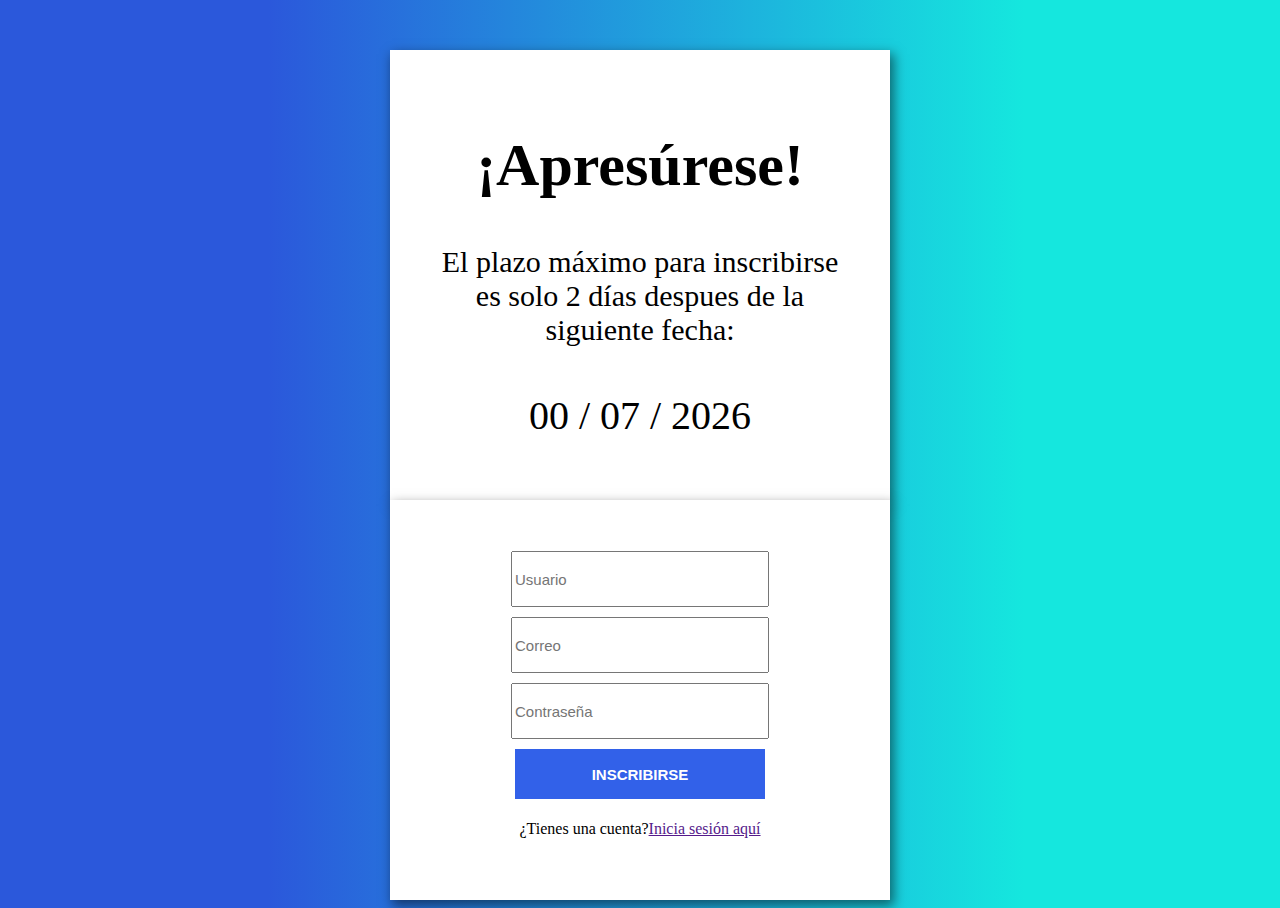
<file: Sesión_1/Sesión_1-Drilling/index.html>
<!DOCTYPE html>
<html lang="es">
<head>
    <meta charset="UTF-8">
    <meta http-equiv="X-UA-Compatible" content="IE=edge">
    <meta name="viewport" content="width=device-width, initial-scale=1.0">
    <title>¡Inscríbete ya!</title>
    <link rel="stylesheet" href="assets/css/style.css">
</head>
<body>
    
    <div id="title"></div>

    <div class="form">
        <form class="form__input" action="">
            <input type="text" placeholder="Usuario">
            <input type="text" placeholder="Correo">
            <input type="text" placeholder="Contraseña">
            <input class="form__input--btn" type="button" value="INSCRIBIRSE">
        </form>
        <p>¿Tienes una cuenta?<a href="">Inicia sesión aquí</a></p>
    </div>

<script src="assets/js/logic.js"></script>
</body>
</html>
</file>
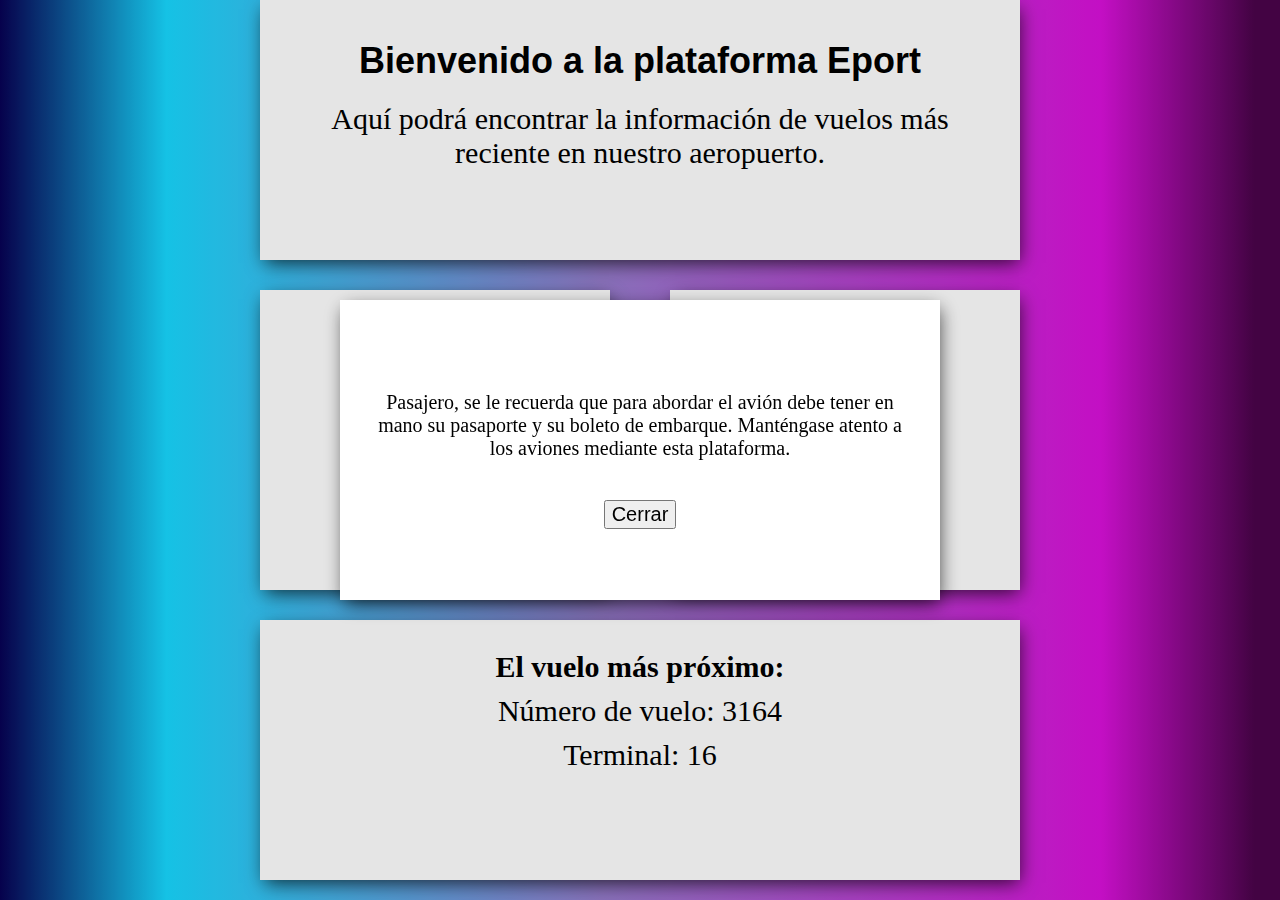
<file: Sesión_1/Sesión_1-Rebound/index.html>
<!DOCTYPE html>
<html lang="en">
<head>
    <meta charset="UTF-8">
    <meta http-equiv="X-UA-Compatible" content="IE=edge">
    <meta name="viewport" content="width=device-width, initial-scale=1.0">
    <title>Eport</title>
    <link rel="stylesheet" href="assets/css/style.css">
</head>

<body>
    
    <div id="titulo"></div>

    <div class="container">
    <div id="hora"></div>
    <div id ="fecha"></div>
    </div>

    <div id="vuelo"></div>

    <div id="alert"></div>

    <script src="assets/js/logic.js"></script>
</body>
</html>
</file>
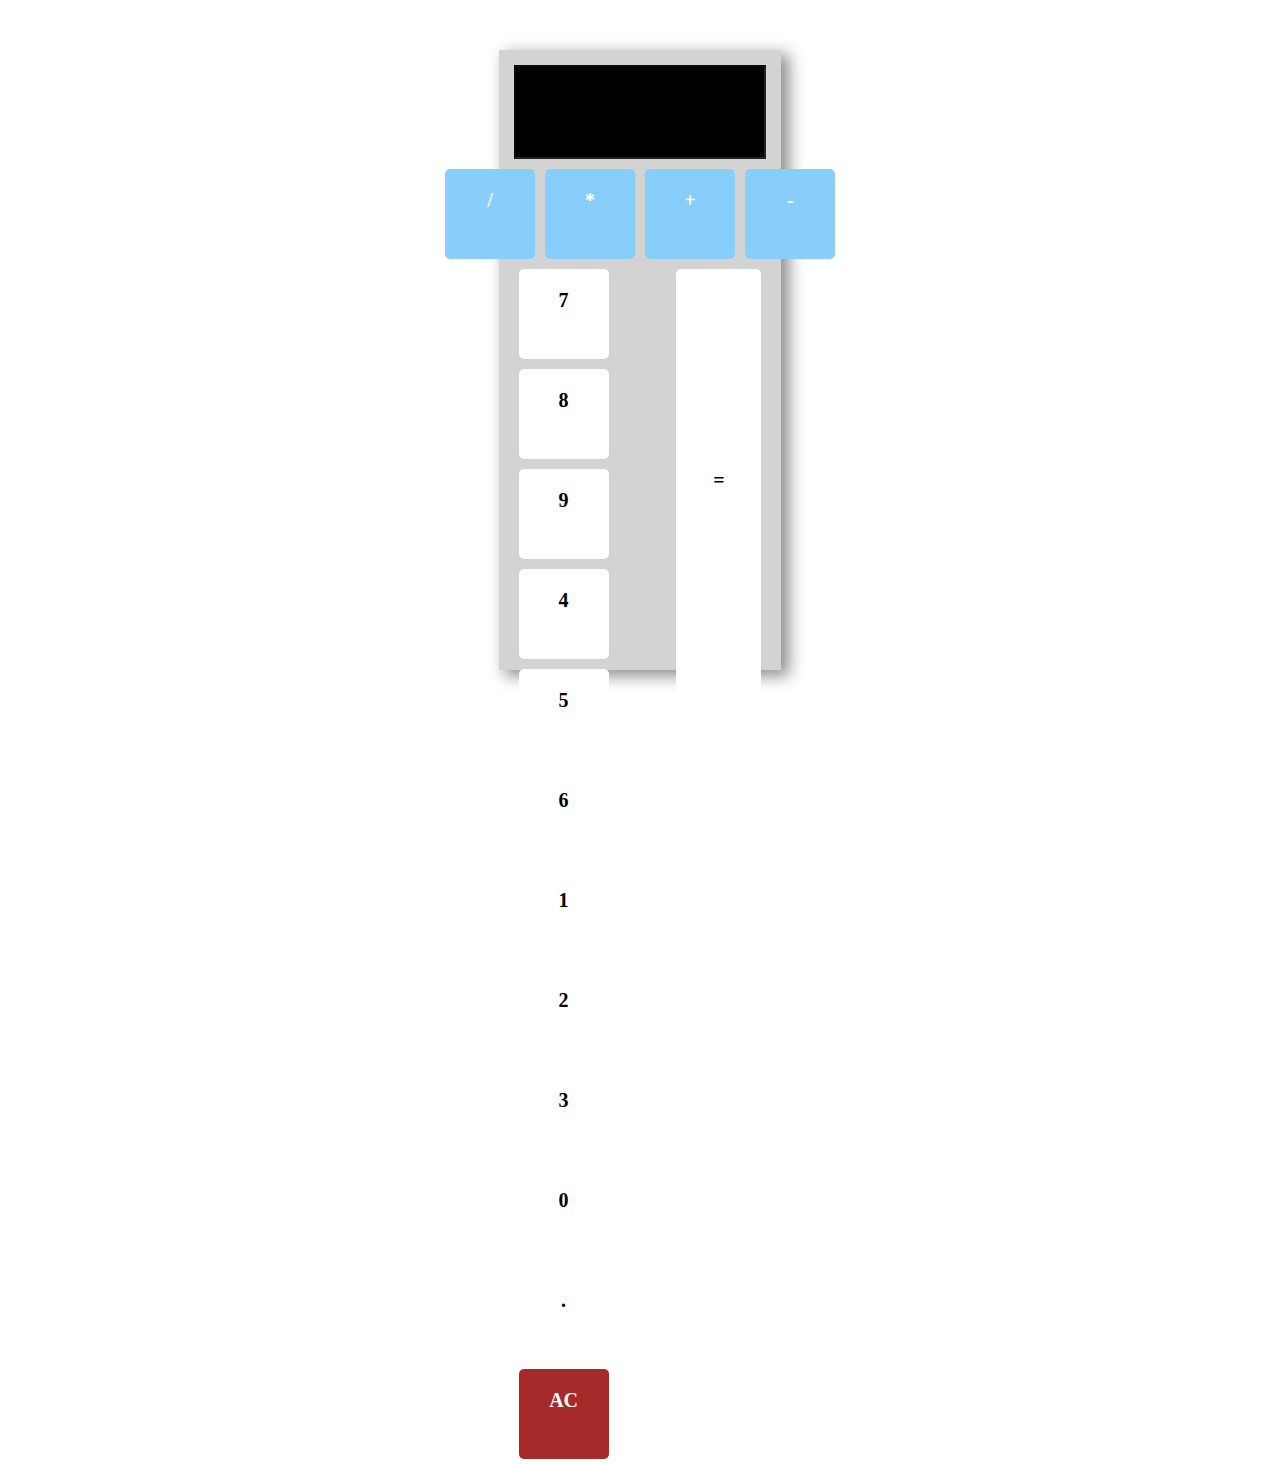
<file: Sesión_2/sesión_2-Rebound/index.html>
<!DOCTYPE html>
<html lang="es">

<head>
    <meta charset="UTF-8">
    <meta http-equiv="X-UA-Compatible" content="IE=edge">
    <meta name="viewport" content="width=device-width, initial-scale=1.0">
    <title>Calculadora</title>
    <link rel="stylesheet" href="assets/css/style.css">
</head>

<body>

    <section class="calculadora">

        <input id="input" type="text" disabled>

        <div class="calculadora__operadores">
            <div onclick="agregar('/')">/</div>
            <div onclick="agregar('*')">*</div>
            <div onclick="agregar('+')">+</div>
            <div onclick="agregar('-')">-</div>
        </div>

        <div class="calculadora__body">
            <div class="numeros">
                <div onclick="agregar('7')">7</div>
                <div onclick="agregar('8')">8</div>
                <div onclick="agregar('9')">9</div>
                <div onclick="agregar('4')">4</div>
                <div onclick="agregar('5')">5</div>
                <div onclick="agregar('6')">6</div>
                <div onclick="agregar('1')">1</div>
                <div onclick="agregar('2')">2</div>
                <div onclick="agregar('3')">3</div>
                <div onclick="agregar('0')">0</div>
                <div onclick="agregar('.')">.</div>
                <div onclick="borrar()" id="ac">AC</div>
            </div>

            <div onclick="accion()" class="calculadora__igual">
                <div>=</div>
            </div>
        </div>


    </section>

    <script src="assets/js/logic.js"></script>
</body>

</html>
</file>
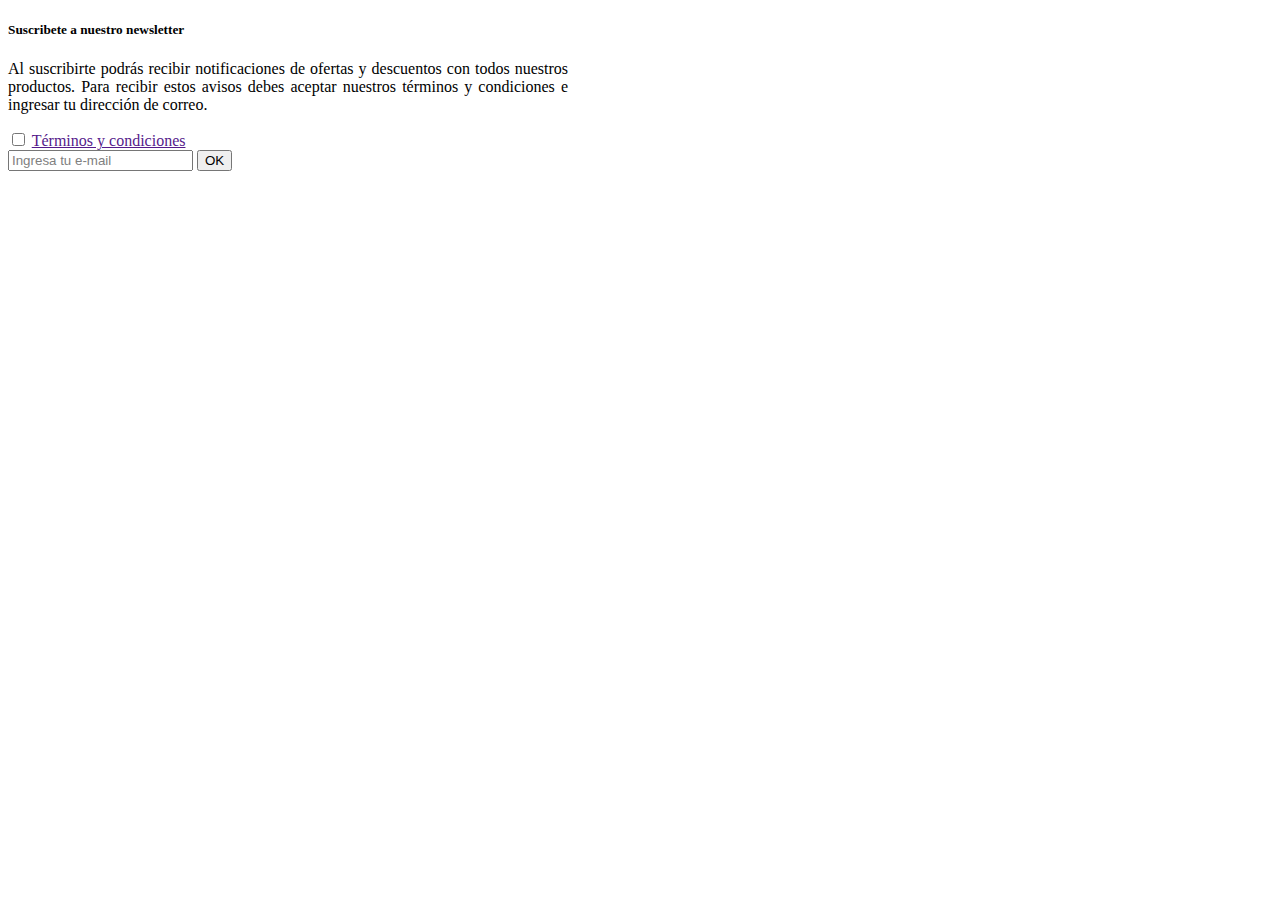
<file: Sesión_4/Sesión_4-Drilling/index.html>
<!DOCTYPE html>
<html lang="es">

<head>
    <meta charset="UTF-8">
    <meta http-equiv="X-UA-Compatible" content="IE=edge">
    <meta name="viewport" content="width=device-width, initial-scale=1.0">
    <title>Newsletter</title>
    <link href="https://cdn.jsdelivr.net/npm/bootstrap@5.3.0-alpha3/dist/css/bootstrap.min.css" rel="stylesheet"
        integrity="sha384-KK94CHFLLe+nY2dmCWGMq91rCGa5gtU4mk92HdvYe+M/SXH301p5ILy+dN9+nJOZ" crossorigin="anonymous">
    <link rel="stylesheet" href="assets/css/style.css">
</head>

<body>

    <div class="card container bg-dark text-light mt-4">
        <div class="card-body ">
            <h5 class="card-title mt-5">Suscribete a nuestro newsletter</h5>
            <p class="card-text text-secondary p-1">Al suscribirte podrás recibir notificaciones de ofertas y descuentos
                con todos nuestros
                productos. Para recibir estos avisos debes aceptar nuestros términos y condiciones e ingresar tu
                dirección de correo.</p>
            <div class="form-check">
                <input class="form-check-input" type="checkbox" value="" id="checkbox">
                <label class="form-check-label" for="flexCheckDefault">
                    <a href=""> Términos y condiciones</a>
                </label>
            </div>
            <form action="">
                <div class="mt-3 d-flex">
                    <input id="email" type="email" class="form-control bg-dark me-1 placeholder--text text-light" placeholder="Ingresa tu e-mail">
                    <button id="btn" type="submit" class="btn btn-primary">OK</button>
                </div>
            </form>


        </div>

    </div>


    <script src="https://cdn.jsdelivr.net/npm/bootstrap@5.3.0-alpha3/dist/js/bootstrap.bundle.min.js"
        integrity="sha384-ENjdO4Dr2bkBIFxQpeoTz1HIcje39Wm4jDKdf19U8gI4ddQ3GYNS7NTKfAdVQSZe"
        crossorigin="anonymous"></script>
        <script src="assets/js/logic.js"></script>
</body>

</html>
</file>
<file: Sesión_1/Sesión_1-Drilling/assets/css/style.css>
body {
    background: rgb(43, 88, 219);
    background: linear-gradient(90deg, rgba(43, 88, 219, 1) 21%, rgba(21, 231, 222, 1) 80%);
}

.form{
    background-color: white;
    display: flex;
    flex-direction: column;
    box-shadow: 3px 5px 11px 1px rgba(0,0,0,0.5);
    align-items: center;
    width: 31.25rem;
    height: 25rem;
    justify-content: center;
    margin: 0 auto;
}

.form__input{
    display: flex;
    flex-direction: column;
    align-items: center;
}

.form__input input{
    margin: 0.3125rem;
    width: 15.625rem;
    height: 3.125rem;
    font-size: 0.9375rem;
}

.form__input--btn{
    background-color: rgba(50,97,233,1);
    color: white;
    font-weight: 600;
    border: none;
}

#title{
    margin-top: 3.125rem;
}
</file>
<file: Sesión_1/Sesión_1-Rebound/assets/css/style.css>
*{
    margin: 0;
}

body {
    background: rgb(7, 2, 85);
    background: linear-gradient(90deg, rgba(7, 2, 85, 1) 0%, rgba(24, 216, 255, 1) 13%, rgba(152, 126, 207, 1) 47%, rgba(218, 17, 219, 1) 86%, rgba(75, 4, 75, 1) 98%);
}

.container{
    display: flex;
    justify-content: center;

}

#titulo {
    background-color: white;
    box-shadow: 2px 6px 18px -3px rgba(0,0,0,0.75);
    margin:0 auto;
    width: 700px;
    padding: 30px;
    text-align: center;
    height: 200px;
}

#hora, #fecha{
    background-color: white;
    box-shadow: 2px 6px 18px -3px rgba(0,0,0,0.75);
    width: 350px;
    height: 300px;
    margin: 30px;
    display: flex;
    justify-content: center;
    align-items: center;
}

#vuelo{
    background-color: white;
    box-shadow: 2px 6px 18px -3px rgba(0,0,0,0.75);
    margin:0 auto;
    width: 700px;
    padding: 30px;
    text-align: center;
    height: 200px;
}

#alert{
    z-index: 1;
    background-color: rgba(0,0,0,0.1);
    width: 100%;
    min-height: 100vh;
    max-height: 100%;
    position: fixed;
    top: 0;
}
</file>
<file: Sesión_2/sesión_2-Rebound/assets/css/style.css>
.calculadora {
    display: flex;
    background-color: lightgray;
    justify-content: center;
    flex-wrap: wrap;
    width: 20%;
    height: 36.875rem;
    margin: 3.125rem auto;
    padding: 0.9375rem;
    box-shadow: 7px 5px 15px 1px rgba(0,0,0,0.45);
}

#input {
    height: 5rem;
    width: 100%;
    margin-bottom: 0.3125rem;
    background-color: black;
    color: white;
    font-size: 1.875rem;
    text-align: right;
    padding: 0.3125rem;
}

.calculadora__operadores{
    display: flex;
}

.numeros{
    display: flex;
    flex-wrap: wrap;
}

.calculadora__operadores div,
.numeros div {
    height: 3.125rem;
    width: 3.125rem;
    background-color: white;
    margin: 0.3125rem;
    padding: 1.25rem;
    text-align: center;
    font-size: 1.25rem;
    border-radius: 0.3125rem;
    font-weight: 700;
}

.calculadora__body{
    display: flex;
    justify-content: center;
}

.calculadora__igual{
    background-color: white;
    margin: 0.3125rem;
    border-radius: 0.3125rem;
    
}

.calculadora__igual div{
    width: 5.3125rem;
    text-align: center;
    padding-top: 12.5rem;
    font-size: 1.25rem;
    font-weight: 700;
}

.calculadora__operadores div{
    background-color: lightskyblue;
    color: white;
    font-weight: 700;
}

#ac{
    background-color: brown;
    color: white;
}
</file>
<file: Sesión_4/Sesión_4-Drilling/assets/css/style.css>
.card{
    width: 35rem;
    height: 20rem;
}

.card-text{
    text-align: justify;
}

.placeholder--text::placeholder{
    color: gray;
}
</file>
